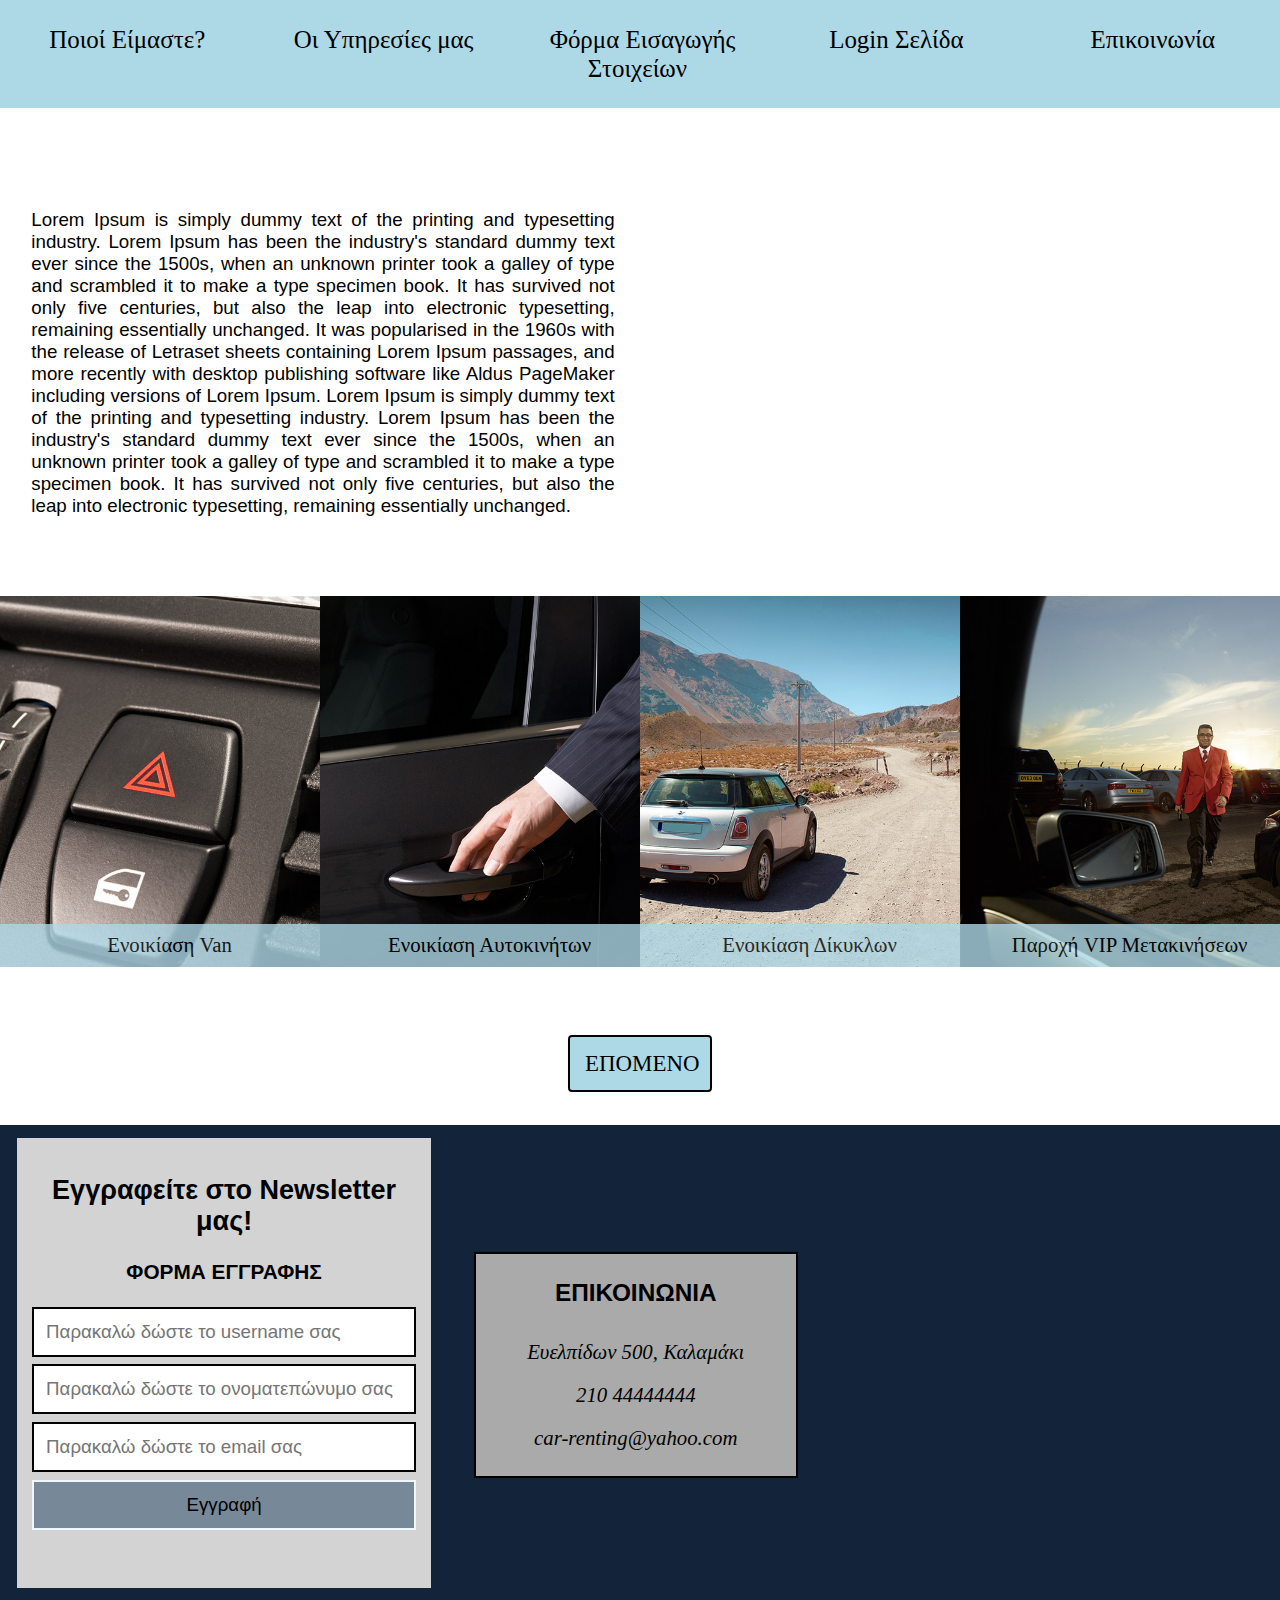
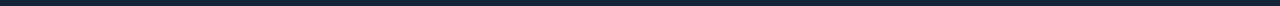
<file: index.html>
<!DOCTYPE html>
<html>
    <head>
        <title>ΠΟΙΟΙ ΕΙΜΑΣΤΕ?</title>
        <meta charset="utf-8" />
        <meta name="viewport" content="width=device-width, initial-scale=1">
        <link rel="stylesheet"  href="styles.css" /> 
        <script type = module src="Header.js"></script>
        <script type = module src="Footer.js"></script>
        <link rel="stylesheet" href="https://use.fontawesome.com/releases/v5.5.0/css/all.css" integrity="sha384-B4dIYHKNBt8Bc12p+WXckhzcICo0wtJAoU8YZTY5qE0Id1GSseTk6S+L3BlXeVIU" crossorigin="anonymous">  
    </head>
    <body class="aboutPage-body">
        <div class="body-without-footer" >
        <my-header class=" my-header"></my-header>
        <div class="grid-div">
            <div class="p-div">
                <p class="about-us-paragraph">Lorem Ipsum is simply dummy text of the printing and typesetting industry. Lorem Ipsum has been the industry's standard dummy text ever since the 1500s, when an unknown printer took a galley of type and scrambled it to make a type specimen book. It has survived not only five centuries, but also the leap into electronic typesetting, remaining essentially unchanged. It was popularised in the 1960s with the release of Letraset sheets containing Lorem Ipsum passages, and more recently with desktop publishing software like Aldus PageMaker including versions of Lorem Ipsum.
                    Lorem Ipsum is simply dummy text of the printing and typesetting industry. Lorem Ipsum has been the industry's standard dummy text ever since the 1500s, when an unknown printer took a galley of type and scrambled it to make a type specimen book. It has survived not only five centuries, but also the leap into electronic typesetting, remaining essentially unchanged.
                </p>
            </div>
            <div class="i-frame"> 
            <iframe class="custom-video" style="margin: auto"  src="https://www.youtube.com/embed/mKci2gErqJo" title="YouTube video player" frameborder="0" allow="accelerometer; autoplay; clipboard-write; encrypted-media; gyroscope; picture-in-picture" allowfullscreen></iframe>
        </div>
        </div>
        <div class="body-grid-container" >
            <div class="cards-container">
                <div class="cards " id="card1">
                    <img class="index-images" alt ="image" src="assets/images/index-page-images/breakdown-assistance.jpg" />
                    <p class="titles"> <a href=" " >Ενοικίαση Van</a></p>
                </div>
                <div class="cards" id="card2">
                     <img  class="index-images"  alt ="image" src = "assets/images/index-page-images/chauffeur-promo.jpg" />
                    <p class="titles"> <a href="" >Ενοικίαση Αυτοκινήτων</a></p>
                </div>
                <div class="cards" id="card3">
                    <img class="index-images"  alt ="image" src = "assets/images/index-page-images/one-way-promo.jpg" />
                    <p class="titles"> <a href="">Ενοικίαση Δίκυκλων</a></p>
                </div>
                <div class="cards" id="card4">
                    <img class="index-images"  alt ="" src="assets/images/index-page-images/rapid-return-promo.jpg" />
                    <p class="titles"> <a href=" " >Παροχή VIP Μετακινήσεων</a></p>
                </div>
            </div>
            </div>
            <div class="button-div">
                <button class='call-to-action-button' type ="button" > <a href = "ourProfile.html">ΕΠΟΜΕΝΟ</a></button>
            </div>
            <!-- <div class="newsletter">
                <h2 class="newsletter-h2"> Εγγραφείτε στο Newsletter μας!</h2>
                <form class="newsletter-form" method="post" action="newsletter.php">
                    <h4 class="newsletter-h4">ΦΟΡΜΑ ΕΓΓΡΑΦΗΣ</h4>
                    <input id="name" name="name" type="text" placeholder="Παρακαλώ δώστε το ονοματεπώνυμο σας" required/>
                    <input id="email" name="email"  type="text" placeholder="Παρακαλώ δώστε το email σας"  required/>
                    <button class="newsletter-submit" type="submit">Εγγραφή</button>
                </form>
            </div> -->
        </div>
        <div class="footer-div">
            <my-footer class="my-footer"></my-footer>
        </div>
    </body>
</html>
</file>
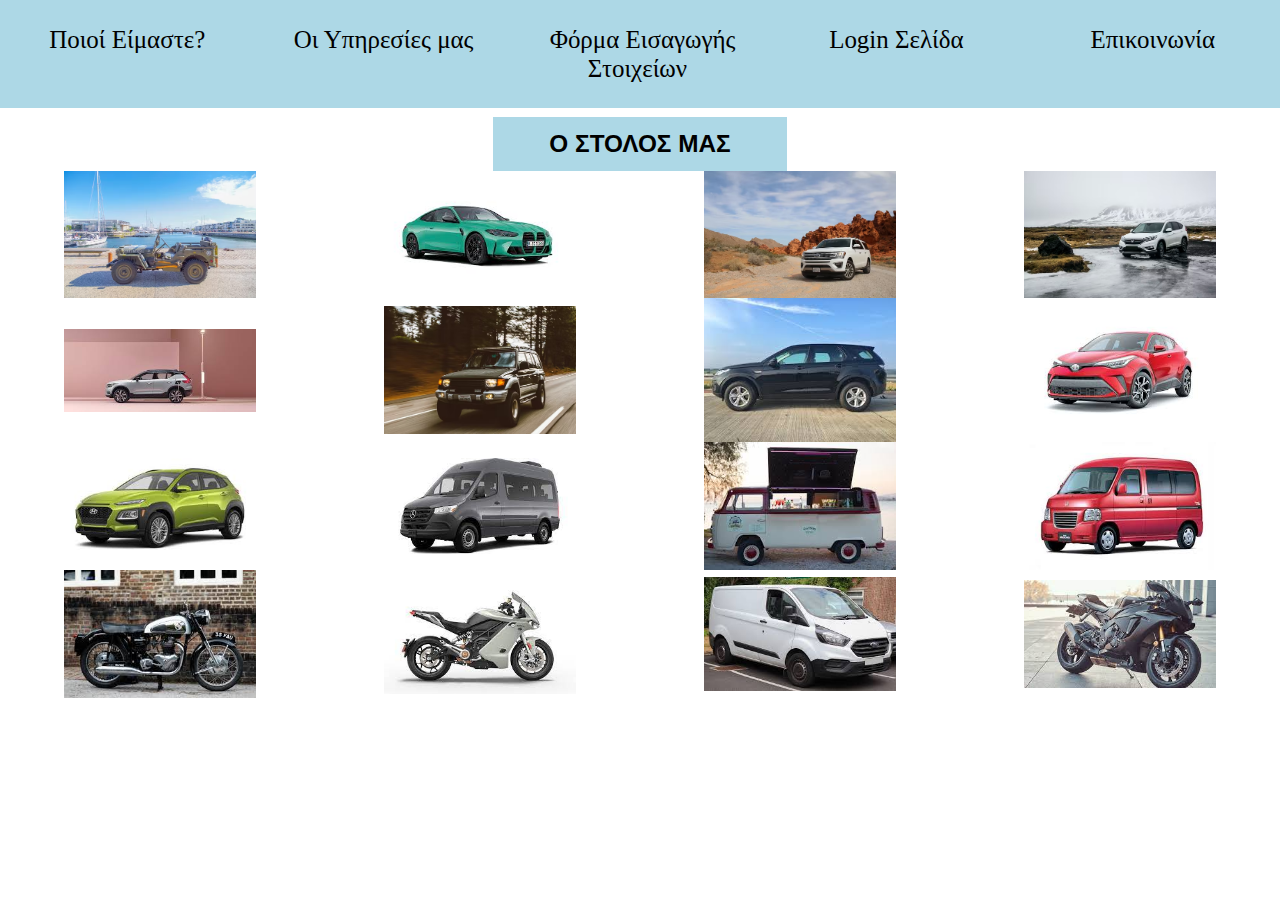
<file: imageGallery.html>
<!DOCTYPE html>
<html>
    <head>
        <title>our-image-gallery</title>
        <meta charset="utf-8" />
        <meta name="viewport" content="width=device-width, initial-scale=1">
        <link rel="stylesheet" href="styles.css" /> 
        <script type = module src="Header.js"></script>
    </head>
    <body>
        <my-header class=" my-header"></my-header>
        <div class="container">
        <h3 class="h3">O ΣΤΟΛΟΣ ΜΑΣ</h3>
        <div class="image-gallery-grid-container">
            <img  class='gallery-images'  src ='assets/images/imageGallery-page-images/photo1.png' alt ='vehicle-photo' />
            <img  class='gallery-images'  src ='assets/images/imageGallery-page-images/image1.jpg' alt ='vehicle-photo' />
            <img  class='gallery-images'  src ='assets/images/imageGallery-page-images/photo3.png' alt ='vehicle-photo' />
            <img  class='gallery-images'  src ='assets/images/imageGallery-page-images/photo4.png' alt ='vehicle-photo' />
            <img  class='gallery-images'  src ='assets/images/imageGallery-page-images/image2.jpg' alt ='vehicle-photo' />
            <img  class='gallery-images'  src ='assets/images/imageGallery-page-images/photo6.png' alt ='vehicle-photo' />
            <img  class='gallery-images'  src ='assets/images/imageGallery-page-images/photo7.png' alt ='vehicle-photo' />
            <img  class='gallery-images'  src ='assets/images/imageGallery-page-images/photo8.png' alt ='vehicle-photo' />
            <img  class='gallery-images'  src ='assets/images/imageGallery-page-images/photo9.png' alt ='vehicle-photo' />
            <img  class='gallery-images'  src ='assets/images/imageGallery-page-images/photo10.png' alt ='vehicle-photo' />
            <img  class='gallery-images'  src ='assets/images/imageGallery-page-images/photo11.png' alt ='vehicle-photo' />
            <img  class='gallery-images'  src ='assets/images/imageGallery-page-images/photo12.png' alt ='vehicle-photo' />
            <img  class='gallery-images'  src ='assets/images/imageGallery-page-images/photo13.png' alt ='vehicle-photo' />
            <img  class='gallery-images'  src ='assets/images/imageGallery-page-images/photo14.png' alt ='vehicle-photo' />
            <img  class='gallery-images'  src ='assets/images/imageGallery-page-images/photo15.png' alt ='vehicle-photo' />
            <img  class='gallery-images'  src ='assets/images/imageGallery-page-images/photo16.png' alt ='vehicle-photo' />
        </div>
    </div>
    </body>
    </html>
</file>
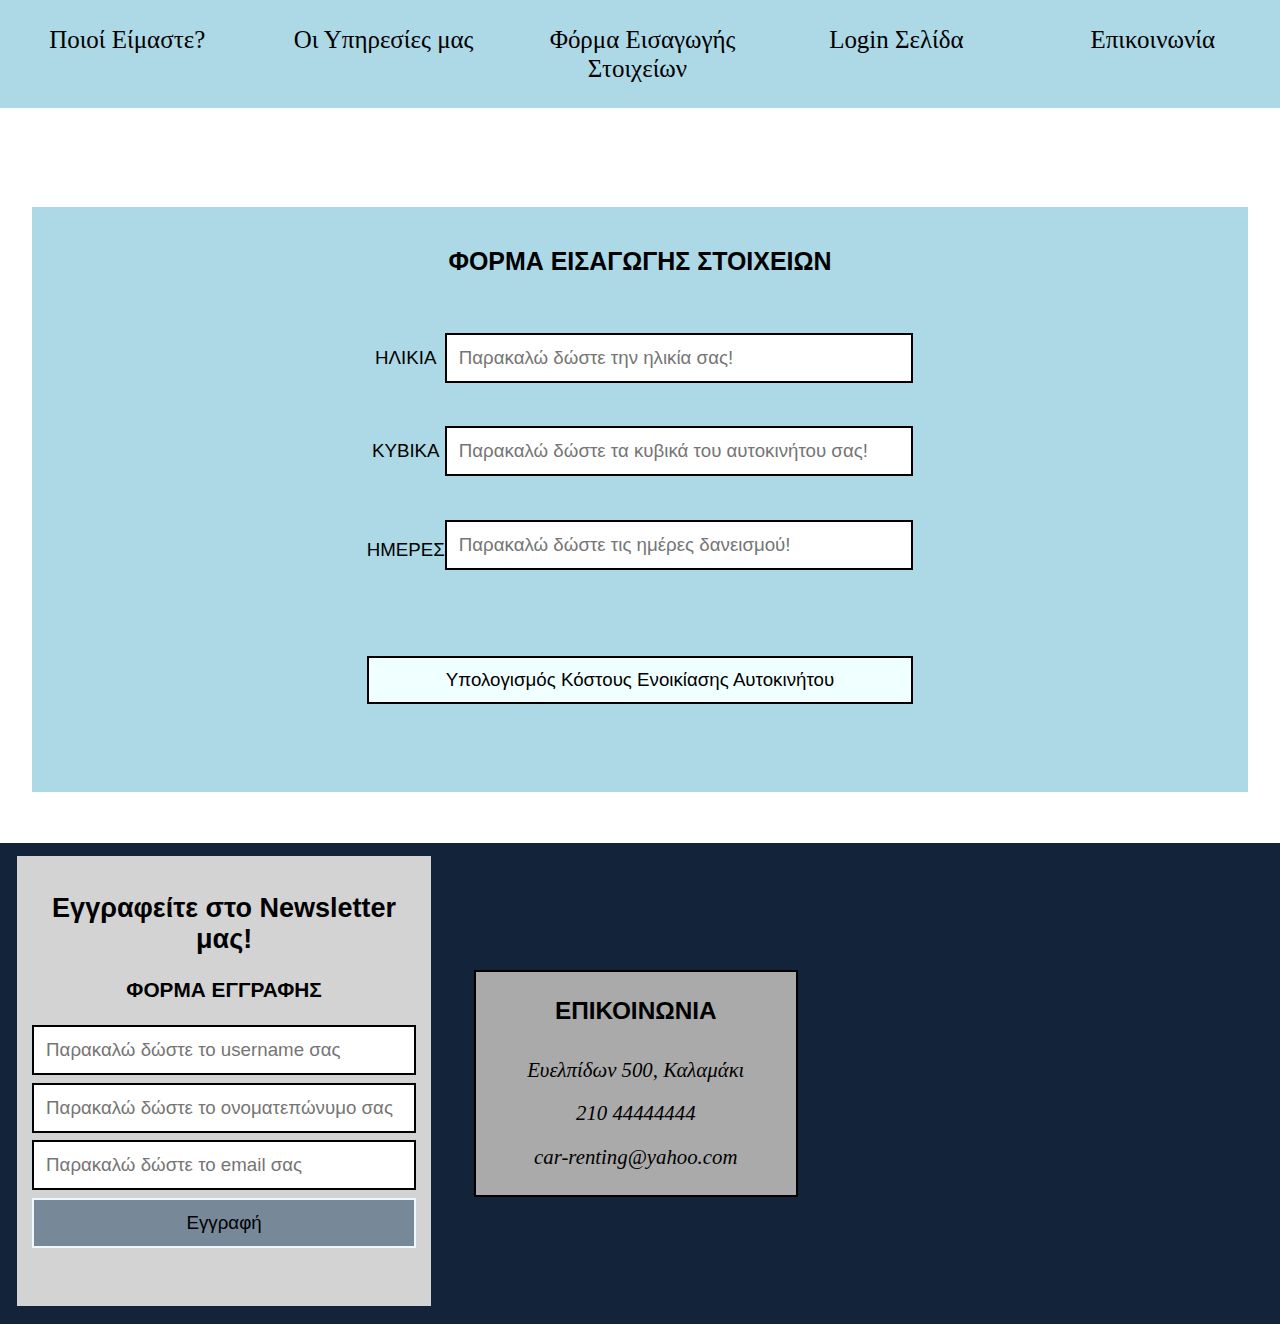
<file: interface4.html>
<!DOCTYPE html>
<html>
    <head>
        <title>our-image-gallery</title>
        <meta charset="utf-8" />
        <meta name="viewport" content="width=device-width, initial-scale=1">
        <link rel="stylesheet" href="styles.css" /> 
        <script type = module src="Header.js"></script>
        <script type = module src="Footer.js"></script>
        <script src="calculationOfService.js"></script>
    </head>
    <body >
        <my-header class=" my-header"></my-header>
        <div class="form">
            <h4 class="form-h4">ΦΟΡΜΑ ΕΙΣΑΓΩΓΗΣ ΣΤΟΙΧΕΙΩΝ</h4>
            <div class="form-divs">
                <label id="l1" class="label">ΗΛΙΚΙΑ</label>
                <input class="input-interface5" id = "hlikia" type ='text' placeholder="Παρακαλώ δώστε την ηλικία σας!"/>
            </div>
            <div class="form-divs">
                <label id="l2" class="label">ΚΥΒΙΚΑ</label>
                <input class="input-interface5"  id = "kuvika" type ='text' placeholder="Παρακαλώ δώστε τα κυβικά του αυτοκινήτου σας!"/>
            </div>
            <div class="form-divs last-one">
                <label  id="l3" class="label">ΗΜΕΡΕΣ</label>
                <input  class="input-interface5" id = "hmeres" type ='number' placeholder="Παρακαλώ δώστε τις ημέρες δανεισμού!"/>
            </div>
            <button id="calculation-button" onClick = "Calculation()" type = "submit" >Υπολογισμός Κόστους Ενοικίασης Αυτοκινήτου</button>
            <div id="output"></div>
        </div>
        <div class="footer-div">
            <my-footer class="my-footer"></my-footer>
        </div>
    </body>
</html>
</file>
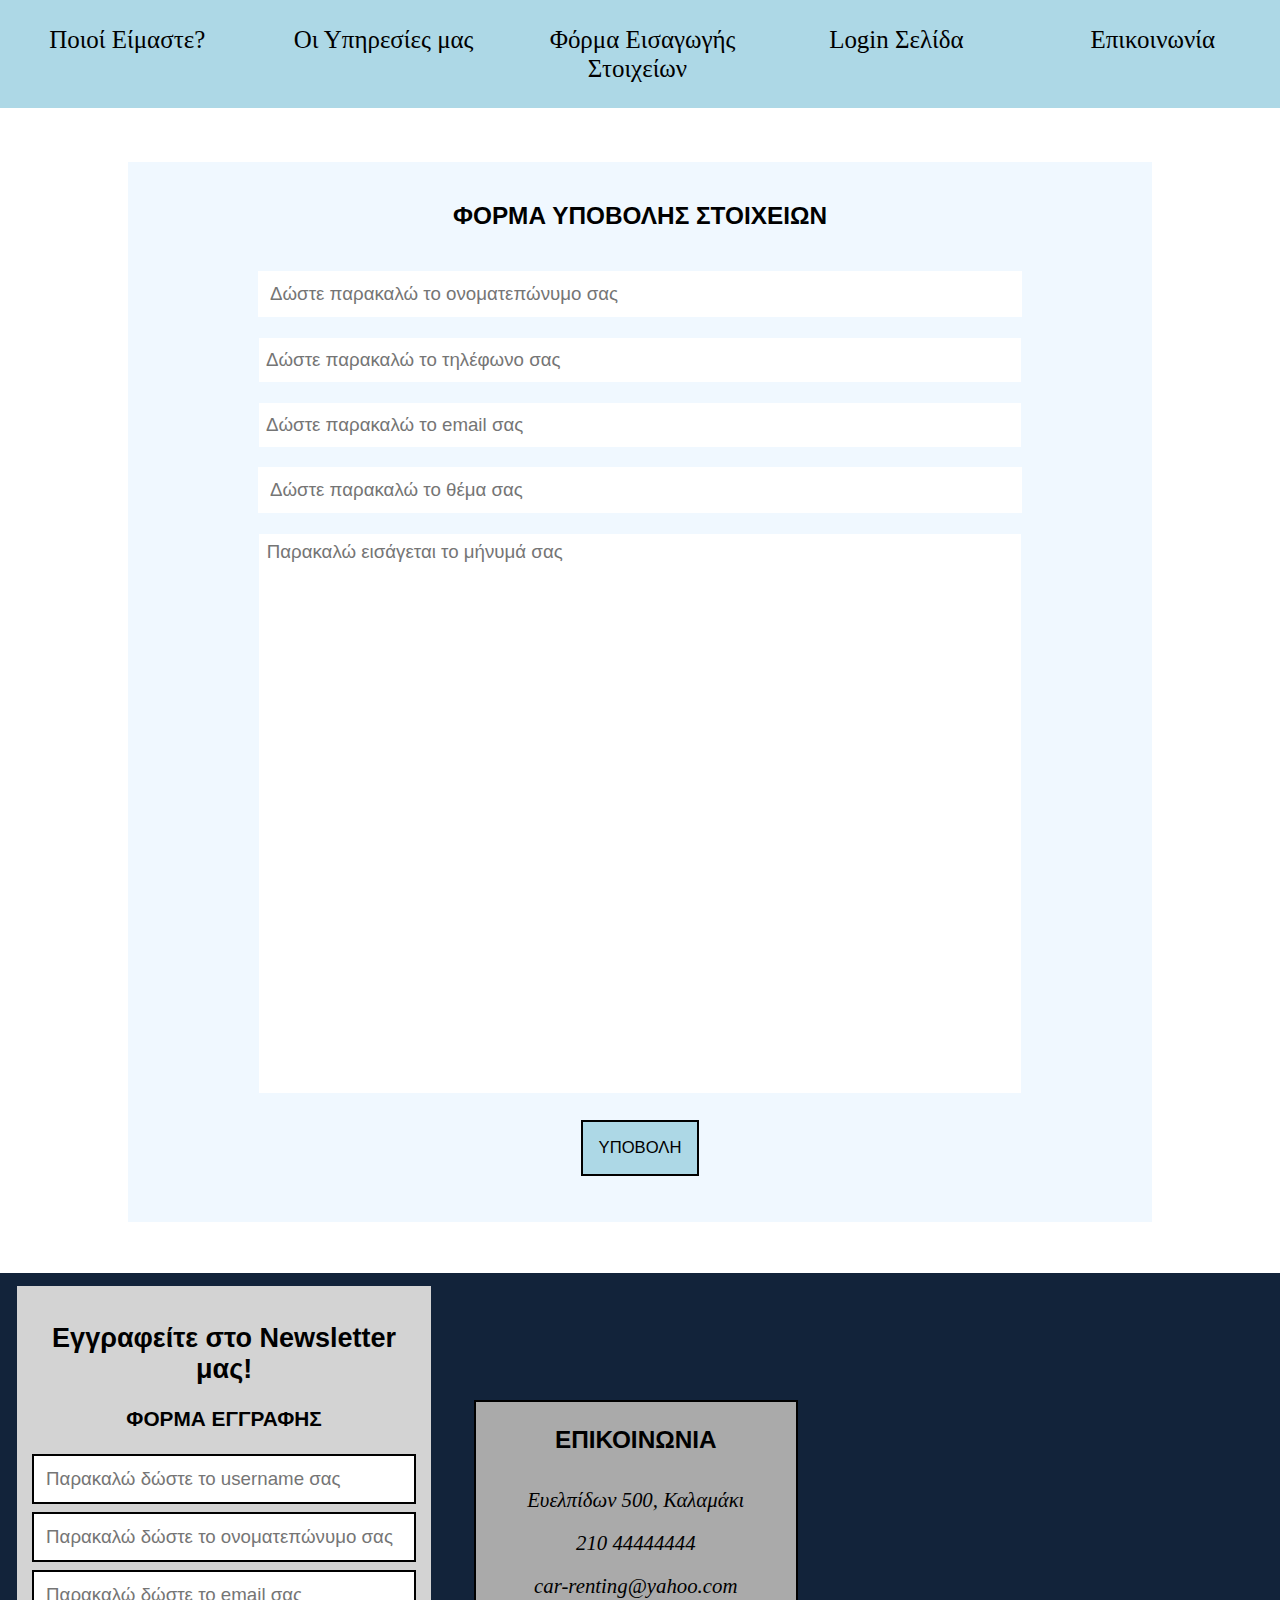
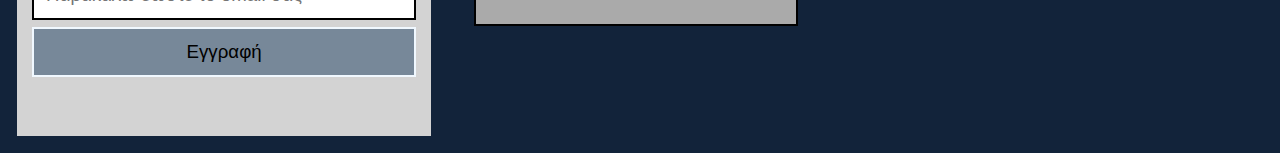
<file: interface5.html>
<!DOCTYPE html>
<html>
    <head>
        <title>ΕΠΙΚΟΙΝΩΝΙΑ</title>
        <meta charset="utf-8" />
        <meta name="viewport" content="width=device-width, initial-scale=1">
        <link rel="stylesheet" href="styles.css" /> 
        <script type = module src="Header.js"></script>
        <script type = module src="Footer.js"></script>
    </head>
    <body>
        <my-header class=" my-header"></my-header>
        <div class="interface5">
            <div class="form6-grid">
                <form class="second-form" id="contact" action="contact.php" method="post" style="background-color: aliceblue">
                    <h3 style="text-align: center;padding-top:2%;padding-bottom: 2%;">ΦΟΡΜΑ ΥΠΟΒΟΛΗΣ ΣΤΟΙΧΕΙΩΝ</h3>
                    <input class="sos" type="text" id="fullname" name="fullname" placeholder="Δώστε παρακαλώ το ονοματεπώνυμο σας"/>
                    <input  class="sos input-interface6" type="tel"  id="phone" name="phone" pattern="[0-9]{10}" placeholder="Δώστε παρακαλώ το τηλέφωνο σας"/>
                    <input  class="sos input-interface6" type="email"  id="email" name="email" placeholder="Δώστε παρακαλώ το email σας"/>
                    <input class="sos input6"  type="text"  id="subject" name="subject" placeholder="Δώστε παρακαλώ το θέμα σας" />
                    <!-- <label for="message">Παρακαλώ εισάγεται το μήνυμά σας:</label> -->
                    <textarea id="message"  id="message" name="message" rows="25" cols="150" placeholder="Παρακαλώ εισάγεται το μήνυμά σας"></textarea>
                    <div class="grid-div6"> 
                        <button  class="button5" type="submit" >ΥΠΟΒΟΛΗ</button>
                    </div> 
                </form>
            </div>
            <div class="footer-div">
                <my-footer class="my-footer"></my-footer>
            </div>
        </div>
    </body>
</html>
</file>
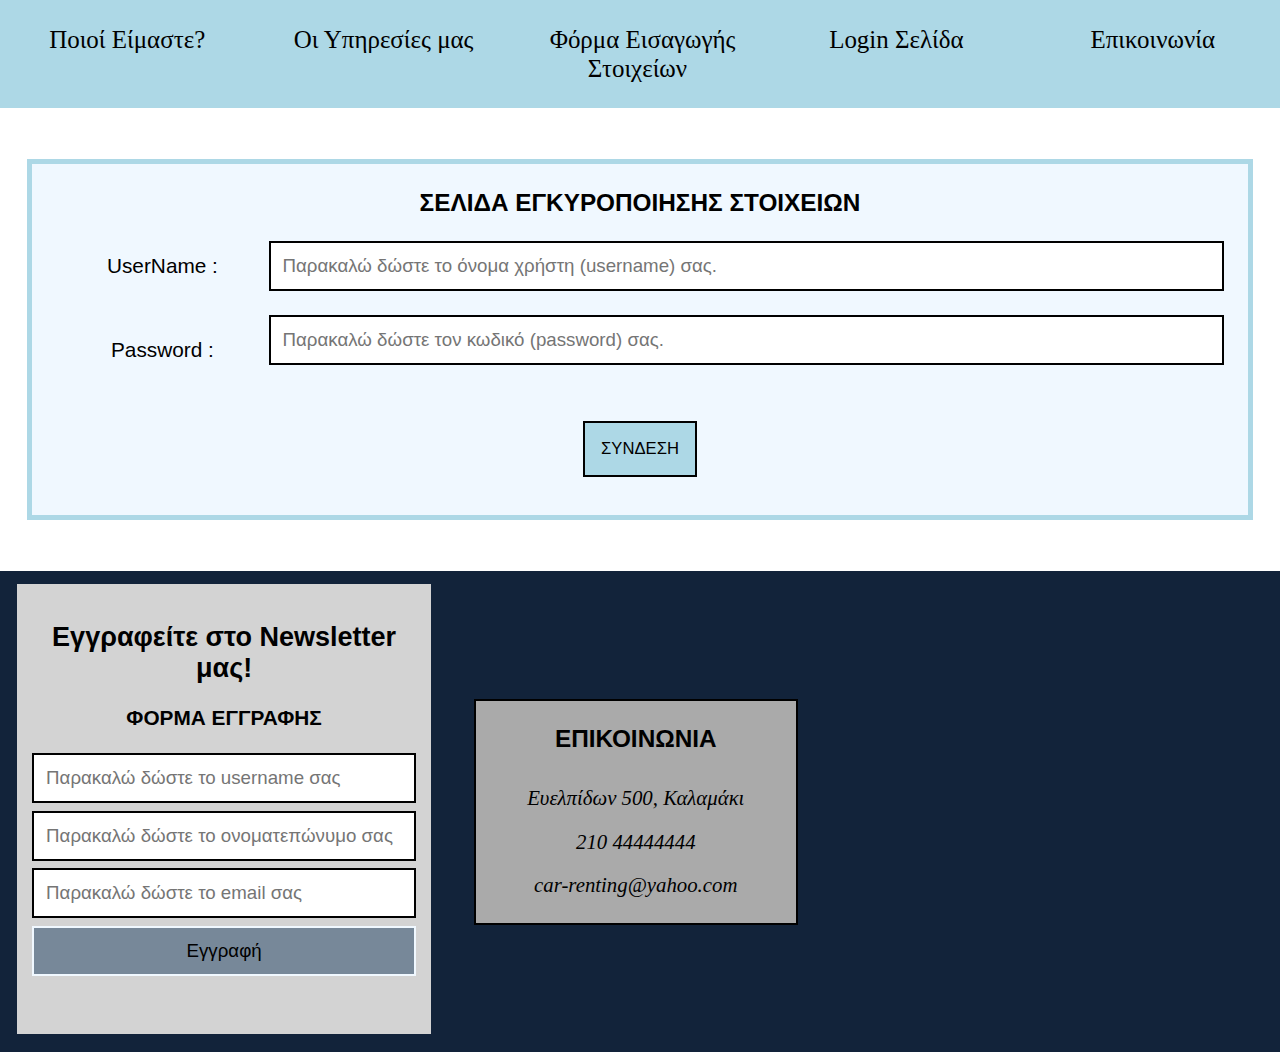
<file: Interface6.html>
<!DOCTYPE html>
<html>
    <head>
        <title> ΣΕΛΙΔΑ ΔΙΑΧΕΙΡΙΣΗΣ</title>
        <meta charset="utf-8" />
        <meta name="viewport" content="width=device-width, initial-scale=1">
        <link rel="stylesheet" href="styles.css" /> 
        <script  src="Header.js"></script>
        <script src="Footer.js"></script>
    </head>
    <body style="margin-top: 12vh;">
        <my-header class=" my-header"></my-header>
        <form action = "login.php" class="form6" method = "post">
            <h3 class="h3-interface6">ΣΕΛΙΔΑ ΕΓΚΥΡΟΠΟΙΗΣΗΣ ΣΤΟΙΧΕΙΩΝ</h3>
            <div class="input-label-no1"> <label class="labels">UserName  :</label><input type = "text" name = "username" class = "box" placeholder="Παρακαλώ δώστε το όνομα χρήστη (username) σας."/></div>
            <div class="input-label-no2" ><label class="labels">Password  :</label><input type = "password" name = "password" id="despoina" class = "box" placeholder="Παρακαλώ δώστε τον κωδικό (password) σας." /></div>
            <div class="grid-button"><button class="button6" type = "submit">ΣΥΝΔΕΣΗ</button></div>
        </form>
        <div class="footer-div">
            <my-footer class="my-footer"></my-footer>
        </div>
    </body>
</html>
</file>
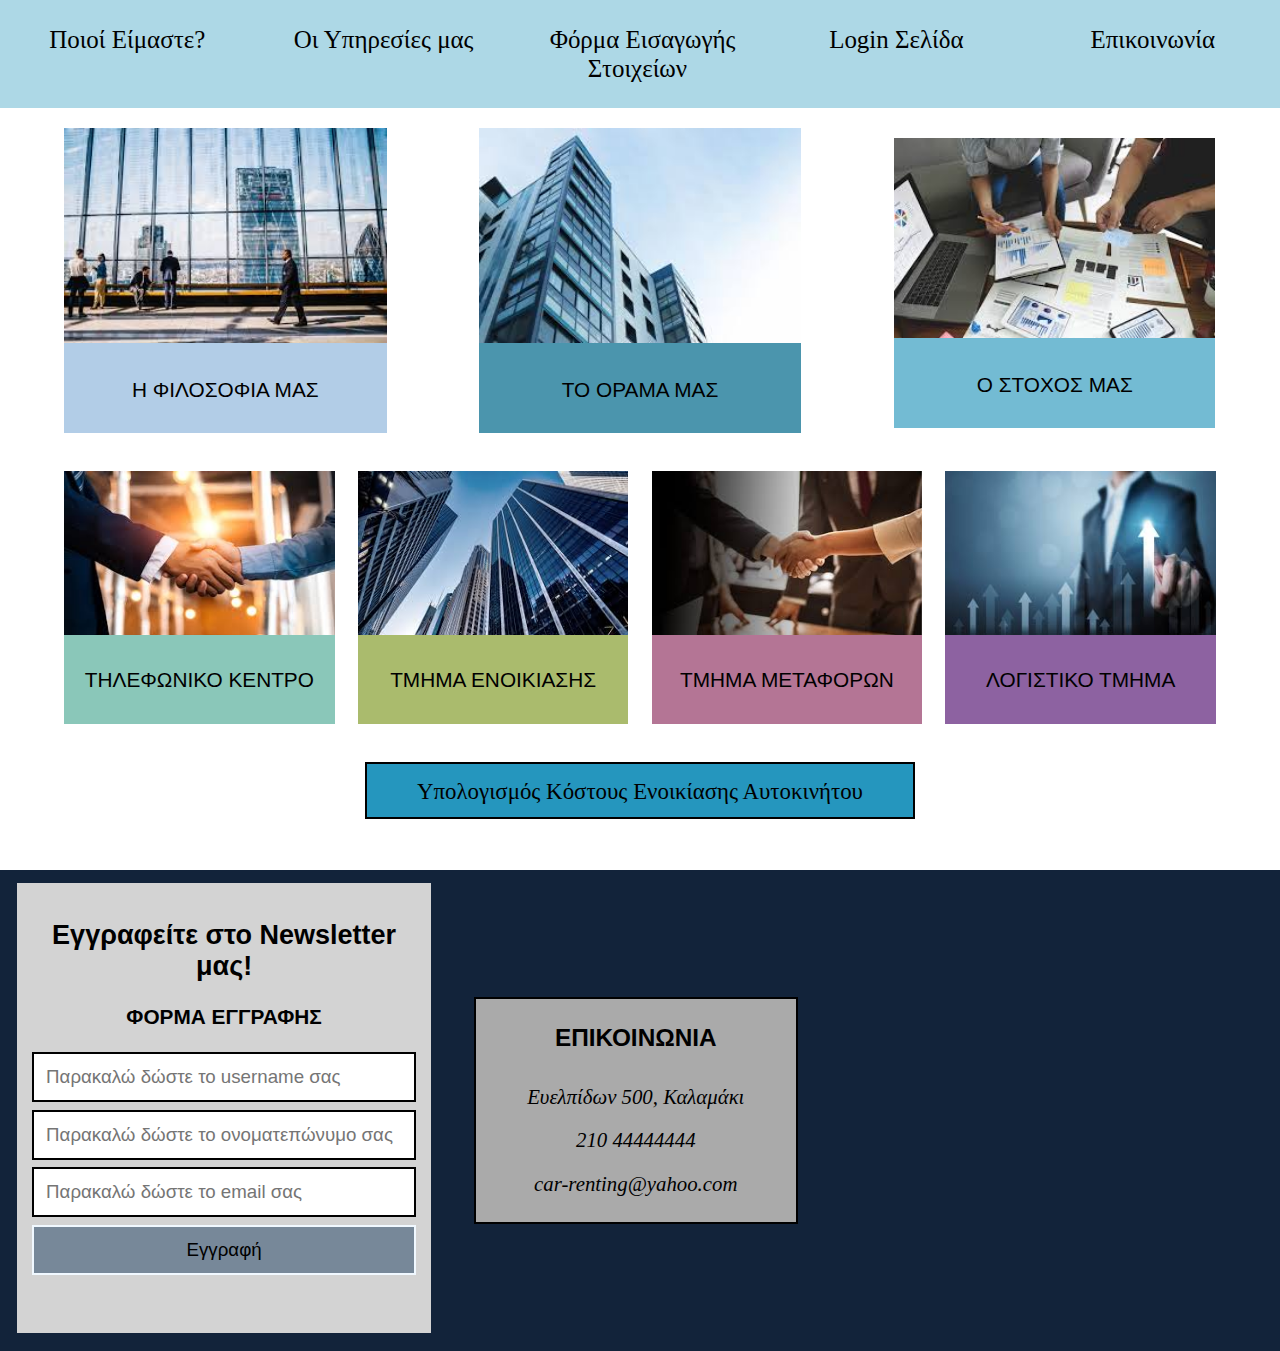
<file: ourProfile.html>
<!DOCTYPE html>
<html>
    <head>
        <title>ΤΟ ΠΡΟΦΙΛ ΜΑΣ</title>
        <meta charset="utf-8" />
        <meta name="viewport" content="width=device-width, initial-scale=1">
        <link rel="stylesheet" href="styles.css" /> 
        <script type = module src="Header.js"></script>
        <script type = module src="Footer.js"></script>
    </head>
    <body>
        <my-header class=" my-header"></my-header>
        <div class="general-container">
            <div class="three-grid-container">
                <div class="profile-div" id="label1">
                    <img class= "corporate-images"  src="assets/images/company-profile-photos/img1.jpg" alt="corporate-image" />
                    <div>
                        <p class="p">H ΦΙΛΟΣΟΦΙΑ ΜΑΣ</p>
                    </div>
                </div>
                <div class="profile-div" id="label2">
                    <img class= "corporate-images"  src="assets/images/company-profile-photos/img2.jpg" alt="corporate-image" />
                    <p class="p">ΤΟ ΟΡΑΜΑ ΜΑΣ</p>
                </div>
                <div  class="profile-div"  id="label3"> 
                    <img  class= "corporate-images"  src="assets/images/company-profile-photos/img3.jpg" alt="corporate-image" />
                    <p class="p">Ο ΣΤΟΧΟΣ ΜΑΣ</p>
                </div>
            </div>
            <div  class="profile-div four-grid-container">
                <div class="profile-div"  id="label4">
                    <img class= "corporate-images"  src="assets/images/company-profile-photos/img4.jpg" alt="corporate-image" />
                    <div class="p-titles">
                        <p class="p alone">ΤΗΛΕΦΩΝΙΚΟ ΚΕΝΤΡΟ</p>
                    </div>
                </div>
                <div  class="profile-div"  id="label5">
                    <img class= "corporate-images"   src="assets/images/company-profile-photos/img5.jpg" alt="corporate-image" />
                    <div class="p-titles">
                        <p class="p alone">ΤΜΗΜΑ ΕΝΟΙΚΙΑΣΗΣ</p>
                    </div>
                </div>
                 <div  class="profile-div"  id="label6"> 
                    <img  class= "corporate-images"  src="assets/images/company-profile-photos/img6.jpg" alt="corporate-image" />
                    <div class="p-titles">
                        <p class="p alone">ΤΜΗΜΑ ΜΕΤΑΦΟΡΩΝ</p>
                    </div>
                </div>
                <div  class="profile-div"  id="label7">
                    <img class= "corporate-images"  src="assets/images/company-profile-photos/img7.jpg" alt="corporate-image" />
                    <div class="p-titles">
                        <p class="p alone">ΛΟΓΙΣΤΙΚΟ ΤΜΗΜΑ</p>
                    </div>
                </div>
            </div>
            <div class="call-to-action-button-no2">
                <button class='my-call-to-action-button-no2' type="button"><a href='interface4.html'>Υπολογισμός Κόστους Ενοικίασης Αυτοκινήτου</a></button>
            </div>
        </div>
        <div class="footer-div">
            <my-footer class="my-footer"></my-footer>
        </div>
    </body>
</html>
</file>
<file: styles.css>
:root{
    font-family: Roboto, Helvetica, sans-serif;
    font-size: 1.3em;
    margin: 0 ;
    padding: 0;
    box-sizing: border-box;
    width: 100%;
}

.aboutPage-body{
    margin: 0;
    padding: 0;
    position: relative;
    min-height: 100vh;
}


#calculation-button{
    margin-top: 0px;
}

.p{
    padding-top: 3%;
    padding-bottom: 3%;
}

.my-call-to-action-button-no2 {
    background-color: #2596be;
    border: 2px solid black;
    width: 43%;
    padding-top: 1%;
    padding-bottom: 1%;
    font-size: 1.1rem;
}

a{
    text-decoration: none;
    color: black;
    padding: 2%;
}

.cards{
    position: relative;
    overflow: hidden;
}

.custom-video{
    width: 45vw;
    height: 40vh;
}

.header-nav{
    width: 100vw;
}

.second-form{
    width: 60%;
    margin: auto;
    margin-top: 12vw;
}

body{
/* scrollbar-width: none; */
margin: 0;
overflow-x: hidden;
display: flex;
flex-direction: column;
min-height: 100vh;
}

.index-images{
    width: 100%;
}  

.body-without-footer{
    /* padding-bottom : 57vh; */
    /* min-height: calc(100vh - 565px); */
}

.form{
    width: 68%;
    margin: auto;
}

.titles{
    margin: auto;
    text-align: center;
    background-color: lightblue;
    position: absolute;
    bottom: 0px;
    padding: 3%;
    opacity: 0.8;
    z-index: 1;
    margin-top: -12%;
    width: 100%;
    margin-bottom: 5px;
}

textarea {
    resize: none;
  }

 .form6 {
    background-color: aliceblue;
    border: 5px solid lightblue;
    align-self: center;
    margin-top: 4%;
    width: 67%;
    height: 39vh;
}

.form6-grid{
    flex-basis: 35vh;
}

.p-titles{
    height: 31%;
    display: grid;
    justify-content: center;
    align-items: center;
}

.grid-button{
    display: flex;
    align-items: center;
    justify-content: center;
}

.input-label-no1, .input-label-no2{
display: grid;
grid-auto-flow: column;
grid-auto-columns: 0.6fr 2.7fr;
align-items: center;
justify-content: center;
margin: 2%;
}

.h3-interface6{
    text-align: center;
}

#name1, #name2, #email12 {
    margin-bottom: 2%;
}


ul {
    background-color: lightblue;
    display:  grid;
    grid-template-columns: 1fr 1fr 1fr 1fr 1fr;
    grid-gap: 2px;
    list-style : none;
    padding: 0px;
}

.footer-div{
    position: sticky;
    top: 100%;
}

.box{
    margin-bottom: 0px;
}

.newsletter{
   height: 420px;
    padding: 15px;
    background-color: lightgrey;
    width: 30vw;
    margin-bottom: 5px;
}

.form-divs{
     display: grid;
    grid-auto-flow: column;
    align-items: center;
    justify-content: center;
    grid-auto-columns: 1fr 2fr;
    width: 100%;
    grid-auto-columns: 1fr 6fr;
    }

.newsletter-h2{
    text-align: center;
    font-size: 1.3rem;
}

.newsletter-h4{
    margin-bottom: 6%;
    margin-top: 2%;
}

.footer-main-div{
  display: grid;
  grid-auto-flow: column;
  justify-content: space-evenly;
  align-items: center;
  grid-gap: 2%;
  margin-top: 4%;
  padding-top: 1%;
  background-color: #12233a;
  padding-bottom: 1%;
  width: 100vw;
  bottom: 0;
  /* height: 57vh; */
}

.footer-h3{
    text-align: center;
}

.communication-div{
    width: 25vw;
    border: 2px solid black;
    background-color: #aaa;
}

#location, #telephone, #email {
    margin-top: 3%;
    margin-bottom: 3%;
}

#email{
    margin-bottom: 2%;
    margin-top: 0px;
}

#emailsos{
    margin-bottom: 8%;
    margin-top: 3%;
}

.icon{
    text-align: center;
}

.Div{
    display: flex;
    flex-direction: column;
}

#calculation-button{
    margin-top: 0%;
    margin-top: 6%;
    border: none;
    font-size: 0.9rem;
    padding: 2%;
    background-color: azure;
    cursor: pointer;
    border: 2px solid black;
}

#calculation-button:hover{
    background-color: #d2bdff;
}

.label{
    font-size: 0.9rem;
}

.newsletter-form{
 text-align: center;
}

.newsletter-submit{
background-color: lightslategray;
}

#message{
    border: solid aliceblue;
    margin-bottom : 2%;
}

input[type=text] , input[type=number] , .newsletter-submit, input[type=password]{
    width: 100%;
    border: 2px solid black;
    box-sizing: border-box;
    padding: 12px;
    font-size: 0.9rem;
}

#contact input[type=text] , input[type=number] , .newsletter-submit, input[type=password]{
    width: 100%;
    border: 2px solid aliceblue;
    box-sizing: border-box;
    padding: 12px;
    font-size: 0.9rem;
    margin-bottom: 2%;
}



.newsletter-submit :hover{
    opacity: 0.8;
}

.section{
    display:flex;
    justify-content: center;
    align-items: center;
}

.grid{
    display: grid;
    align-items: center;
    justify-content: center;
}

#message{
    font-family: Roboto, Helvetica, sans-serif !important;
    font-size: 0.9rem;
    padding-left: 1%;
    padding-top: 1%;
}

.form{
    background-color: lightblue;
    text-align: center;
    background-color: lightblue;
    margin-top: 23vh;
    display: grid;
    justify-content: center;
    align-items: center;
}

.button6, .button5{
    background-color: lightblue;
    padding: 16px;
    border: 2px solid black;
    font-size: 0.8rem;
    margin: 1%;
}

.button6:hover, .button5:hover{
    background-color: #2d6d85;
}

.grid-div6{
    display : flex;
    align-items: center;
    justify-content: center;
}

.labels{
    text-align: center;
}

.second-form{
    margin-top: 18vh;
    padding-right: 10%;
    padding-left: 10%;
    padding-bottom: 3%;
    display: grid;
    align-items: center;
    justify-content: center;
}

.interface5{
    flex-basis: 100px;
	flex-grow: 0;
	flex-shrink: 0;
    display: flex;
    justify-content: center;
    flex-direction: column;
    align-items: center;
}

input{
display: block;
}

.corporate-images{
    width: 100%;
    height: 65%;
}

#label1{
    background-color: rgba(102, 156, 207,0.5);
    text-align: center;
    /* border: 4px solid black; */
}

#label2{
    background-color: rgb(75, 149, 173);
    text-align: center;
    /* border: 4px solid black; */
}

#label3{
    margin: 1px;
    margin-top: 2%;
    text-align: center;
    background-color: rgb(115, 187, 211);
    /* border: 4px solid black; */
}

#label4{
    background-color: rgba(109, 185, 168,0.8);
    text-align: center;
    /* border: 4px solid black; */
}
#label5{
    background-color: rgba(149, 170, 73,0.8);
    text-align: center;
    /* border: 4px solid black; */
}
#label6{
    background-color: rgba(161, 82, 122,0.8);
    text-align: center;
    /* border: 4px solid black; */
}
#label7{
    background-color: rgba(113, 59, 138,0.8);
    text-align: center;
    /* border: 4px solid black; */
}

#input3{
    width: 100%;
    border: none;
    height: 55px;
    border: 5px solid lightblue;
}

.button-div{
    display: flex;
    justify-content: center;
    align-items: center;
}

.call-to-action-button{
    background-color: lightblue;
    border: none;
    margin-bottom: 4%;
}

a{
    font-family: "Roboto", 'Times New Roman', Times, serif;
}

.body-grid-container{
  display: grid;
  grid-auto-flow: column;
  justify-content: center;
  align-items: center;
  margin-top: 5%;
}

/* Admin Dashoard */

table {
    font-family: arial, sans-serif;
    border-collapse: collapse;
    width: 100%;
}

td, th {
    text-align: center;
    border: 1px solid #dddddd;
    /* text-align: left; */
    padding: 8px;
}
  
tr:nth-child(even) {
    background-color: #dddddd;
}

table, th, td {
    border: 1px solid black;
}

/* Solid border */
hr.solid {
    border-top: 3px solid #0047AB;
}

/* Dashed border */
hr.dashed {
    border-top: 3px dashed #0047AB;
}

.my-header {
    background-color: lightblue;
    display:  grid;
    align-items: center;
    grid-gap: 2px;
    width: 100vw;
    position: fixed;
    justify-content: center;
    text-align: center;
    top: 0;
    height: 12vh;
    width: 100vw;
}

.footer-iframe{
    width: 33vw;
}

/* End Admin Dashoard */

@media only screen and (min-width: 1100px) {
    li{
        font-size: 1.2rem;;
    }
    .cards-container {
        display:  grid;
        grid-template-columns: repeat(4, 25vw);
        align-items: center;
        grid-row: 1;
        padding-top: 0vh;
        width: 100vw;
    }

    .h3{
        text-align: center;
        margin: auto;
        background-color: lightblue;
        padding: 1%;
        width: 21%;
    }
    .gallery-images{
       width: 60%;
       justify-self: center;
    }
    .container{
        /* height: calc(100vh - 11vh); */
        margin-top: 13vh;
    }

    .div{
        display: grid;
        grid-row: 1;
        grid-gap: 2px;
    }
    .grid-div{
        display:  grid;
        grid-template-columns: 2fr 2fr;
        justify-content: center;
        grid-gap: 2vw;
        align-items: center;
        width: 100vw;
        margin-top: 20vh;
        margin-bottom: -1%;
    }

    .three-grid-container{
        display: grid;
        grid-template-columns: 3fr 3fr 3fr;
        grid-row: 1;
        align-items: center;
        justify-content: center;
        grid-gap: 8%;
        margin-left: 5%;
        margin-right: 5%;
        margin-top: 10%;
    }
   
    .four-grid-container{
        display: grid;
        grid-template-columns: 2fr 2fr 2fr 2fr;
        grid-row: 1;
        grid-gap: 2%;
        padding-left: 2%;
        padding-right: 2%;
        margin: 3%;
    }

    .about-us-paragraph{
        padding-left: 5%;
        font-size : 0.9rem;
        text-align: justify;
        padding-right: 2%;
    }

    .call-to-action-button{
        font-size: 1.1em;
        padding: 1%;
        margin-bottom: -2vh;
        margin-top: 7vh;
        border: 2px solid black;
        border-radius: 4px;
    }
    .call-to-action-button:hover{
        background-color: #2d6d85;
        font-size: 1.2rem;
    }    

    .call-to-action-button-no2{
        text-align: center;
    }

    .general-container{
        margin-top: 0vh;
    }

    #l1{
        width: 100%;
    }

    #l2{
        width: 100%;
    }

    #l3{
        width: 100%;
    }

    /* .my-call-to-action-button-no2{
        border: none;
        background-color: #2596be;
        font-size: 1.1rem;
        border: 2px solid black;
        margin-bottom: 3%;
        width: 26%;
        padding: 13px;
    } */

    .my-call-to-action-button-no2:hover{
        background-color: #2d6d85;
}
    .image-gallery-grid-container {
        display: grid;
        grid-template-columns: repeat(4, 2fr);
        align-items: center;
}

.input-interface6{
    height: 30px;
    padding: 7px;
    border: 3px solid aliceblue;
    font-size: 0.9rem;
    margin-bottom: 2%;
}

/* .input6{
    border: 2px solid aliceblue; 
} */


#fullname, #subject{
     border: 2px solid aliceblue;
     margin-bottom: 2%;
}

.form{
    height: 65vh;
    width: 95vw;
    margin-left: auto;
    margin-right: auto;
}

.form6{
    width: 95%;
}

.form-h4{
    font-size: 1.2rem;
    margin-left: 18px;
    margin-right: 18px;
    margin-top: 23px;
    margin-bottom: 24px;
}

}

#phone, #email{
    height: 30px;
    padding: 7px;
    border: 3px solid aliceblue;
    font-size: 0.9rem;
    margin-bottom: 2%;
}

#calculation-button{
    margin-bottom: 7%;
}

.form-divs{
    margin-bottom: 2%;
}


.form{
    width: 95vw;
}

@media only screen and (max-width: 1099px) and (min-width: 780px) {
    .grid-div {
        display:  grid;
        grid-column: 1;
        grid-row: 1;
    }

    .p{
        padding-bottom: 3%;
        padding-top: 0px;
        font-size: 1.1rem;
    }

    .my-header{
        z-index: 100;
        height: 11vh;
    }

    .i-frame{
        width: 100vw;
    }

    .custom-video{
        width: 100% !important;
    }

    .about-us-paragraph{
        text-align: justify;
        width: auto;
        margin-left: 3%;
        margin-right: 3%;
        font-size: 0.875rem;
        margin-top: 4%;
        margin-bottom: 4%;
    }

    .aboutPage-body{
        position: relative;
        min-height: 100vh;
        margin-top: 10vh;
    }
    .titles{
        margin-top: -11%;
    }
    .cards{
        margin-top: -1%;
    }

    .index-images{
        width: 100VW;
        height: 74vh;
    }

    /* .call-to-action-button{
        font-size: 1.1em;
        padding: 1%;
        margin-bottom: 2vh;
        margin-top: 4vh;
        border: 2px solid black;
        border-radius: 4px;
    } */
    .call-to-action-button:hover{
        background-color: #2d6d85;
        font-size: 1.2rem;
    }    
    
    .call-to-action-button-no2{
        text-align: center;
    }
    .newsletter{
        width: 86vw;
        margin-top: 3%;
    }
    .footer-main-div{
        grid-auto-flow: row;
        height: 154vh;
    }
    .communication-div{
        width: 89vw;
        height: 33vh;
    }
    a{
        font-size: 1.2rem;
    }
    .custom-video{
        width: 95vw;
        height: 48vh;
    }
    a{
        font-size: 1rem;
    }
    .general-container {
        margin-top: 13vh;
    }
    .corporate-images{
        width: 58%;
        margin-top: 6%;
        height: 300px;
    }
    #label4, #label5, #label6, #label7 {
        margin-bottom: 3%;
    }
    p-titles{
        margin-top: 2%;
    }
    /* .alone{
        padding-top: 7%;
    } */
    /* .my-call-to-action-button-no2 {
        border: none;
        background-color: #2596be;
        font-size: 1.1rem;
        border: 2px solid black;
        margin-bottom: 3%;
        width: 50%;
        padding: 13px;
    } */
    #emailsos{
        margin-top: 14px;
        margin-bottom: 0px;
    }
    a{
        font-size: 1.1rem;
    }
    .footer-h3{
        margin-bottom: 5px;
    }
    
    /* .call-to-action-button-no2 {
        background-color: #2596be;
        font-size: 1rem;
        border: 2px solid black;
        margin-bottom: 3%;
        width: 41%;
        padding: 13px;
        margin-top: 3%;
    } */
    #label1{
        margin-top: 2%;
    }
    .my-call-to-action-button-no2{
        background-color: #2596be;
        border: 2px solid black;
        width: 51%;
        padding-top: 2%;
        padding-bottom: 2%;
    }
    .form6{
        width: 95%;
    }

    .footer-iframe{
        width: 89vw;
    }
    .form{
        margin-top: 16vh;
    }

}

@media only screen and (max-width: 779px) {
    .grid-button{
        margin-top: 6%;
    }
    .form6{
        width: 95%;
        margin-top: 20%;
    }

    .cards{
        width: 100vw;
        margin-top: -1.5%;
    }

    .grid-div {
        display:  grid;
        grid-column: 1;
        grid-row: 1;
    }

    .my-header{
        z-index: 100;
        height: auto;
    }

    .custom-video{
        width: 100vw;
    }

    .about-us-paragraph{
        text-align: justify;
        width: auto;
        margin-left: 3%;
        margin-right: 3%;
        font-size: 0.875rem;
        margin-top: 11vh;
    }

    .aboutPage-body{
        position: relative;
        min-height: 100vh;
        margin-top: 10vh;
    }
    .titles{
        margin-top: -11%;
    }
    ul{
        grid-template-columns: auto;
    }
    .call-to-action-button{
        font-size: 1.1em;
        padding: 1%;
        margin-bottom: 1vh;
        margin-top: 4vh;
        border: 2px solid black;
        border-radius: 4px;
    }
    .call-to-action-button:hover{
        background-color: #2d6d85;
        font-size: 1.2rem;
    }    
    
    .call-to-action-button-no2{
        text-align: center;
    }
    .general-container{
        margin-top: 22vh;
    }
    .corporate-images{
        width: 55%;
        padding-top: 3%;
        height: 21vh;
    }
    .form{
        margin-top: 16vh;
    }
    #calculation-button {
        margin-bottom: 5%;
    }
    .p{
        padding-bottom: 3%;
        padding-top: 0px;
    }
    #label4, #label5, #label6{
        margin-bottom: 3%;
    }
    .call-to-action-button-no2{
        margin-top: 4%;
        margin-bottom: 0px;
    }
    .footer-main-div{
        grid-auto-flow: row;
    }
    .newsletter{
        width: 83vw;
        margin: auto;
        margin-top: 4vh;
        /* margin-right: 1.5vw; */
    }
    .communication-div {
        width: 88vw;
        margin: auto;
        border: 0px;
        background-color: #aaa;
        /* margin-right: 1.5vw; */
    }
    .my-call-to-action-button-no2 {
        background-color: #2596be;
        border: 2px solid black;
        width: 75vw;
        padding-top: 2%;
        padding-bottom: 2%;
        font-size: 0.9rem;
    }

    .footer-iframe{
        width: 88vw;  
        margin: auto;
        padding-bottom: 8vh;
    }
    .footer{
        overflow: hidden;
        margin-top: 6%;
    }
    .iframe{
        margin: auto;
    }
    .input-label-no1, .input-label-no2{
    grid-auto-columns: 0.9fr 2fr;
    }
    .labels{
        font-size: 0.9rem;
    }
    input[type=text], input[type=number], .newsletter-submit, input[type=password] {
        font-size: 0.6rem;
    }
    .form {
        margin-top: 26vh;
    }
    .second-form{
        margin-top: 24vh;
    }
}

#hmeres, #despoina{
    border: 2px solid black;
}
</file>
